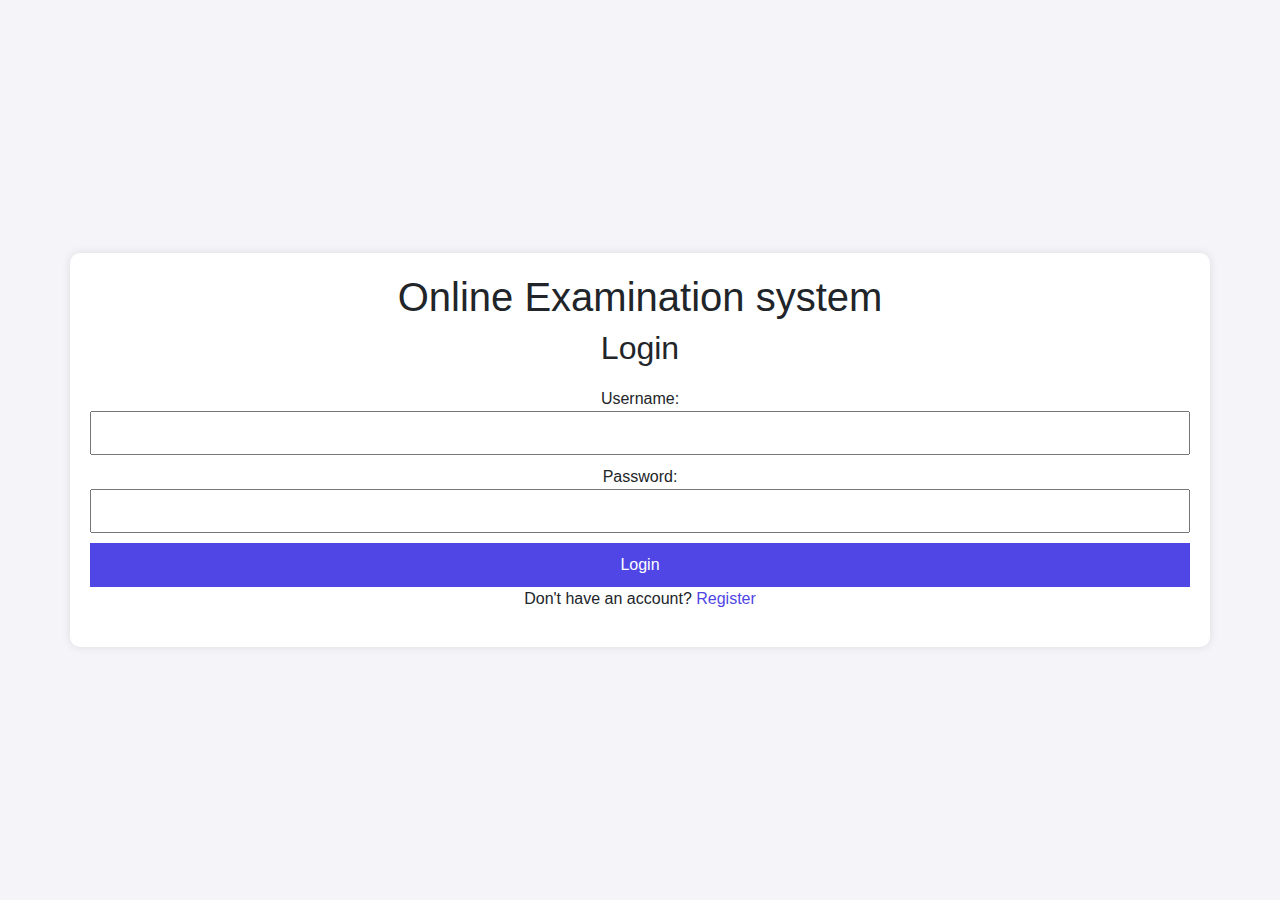
<file: index.html>
<!DOCTYPE html>
<html lang="en">
<head>
    <meta charset="UTF-8">
    <meta name="viewport" content="width=device-width, initial-scale=1.0">
    <title>Examination system</title>
    <link href="https://cdn.jsdelivr.net/npm/bootstrap@5.3.3/dist/css/bootstrap.min.css" rel="stylesheet">
    <link rel="stylesheet" href="style.css">
    <link rel="stylesheet" href="style.css">
</head>
<body>
    <div class="container">
        <header>
            <h1>Online Examination system</h1>
            <nav>
              
            </nav>
        </header>

        <div id="content">
            <p>Welcome to the Online Examination Center. Please select an option from above.</p>
        </div>
    </div>

    <script src="script.js"></script>
</body>
</html>
</file>
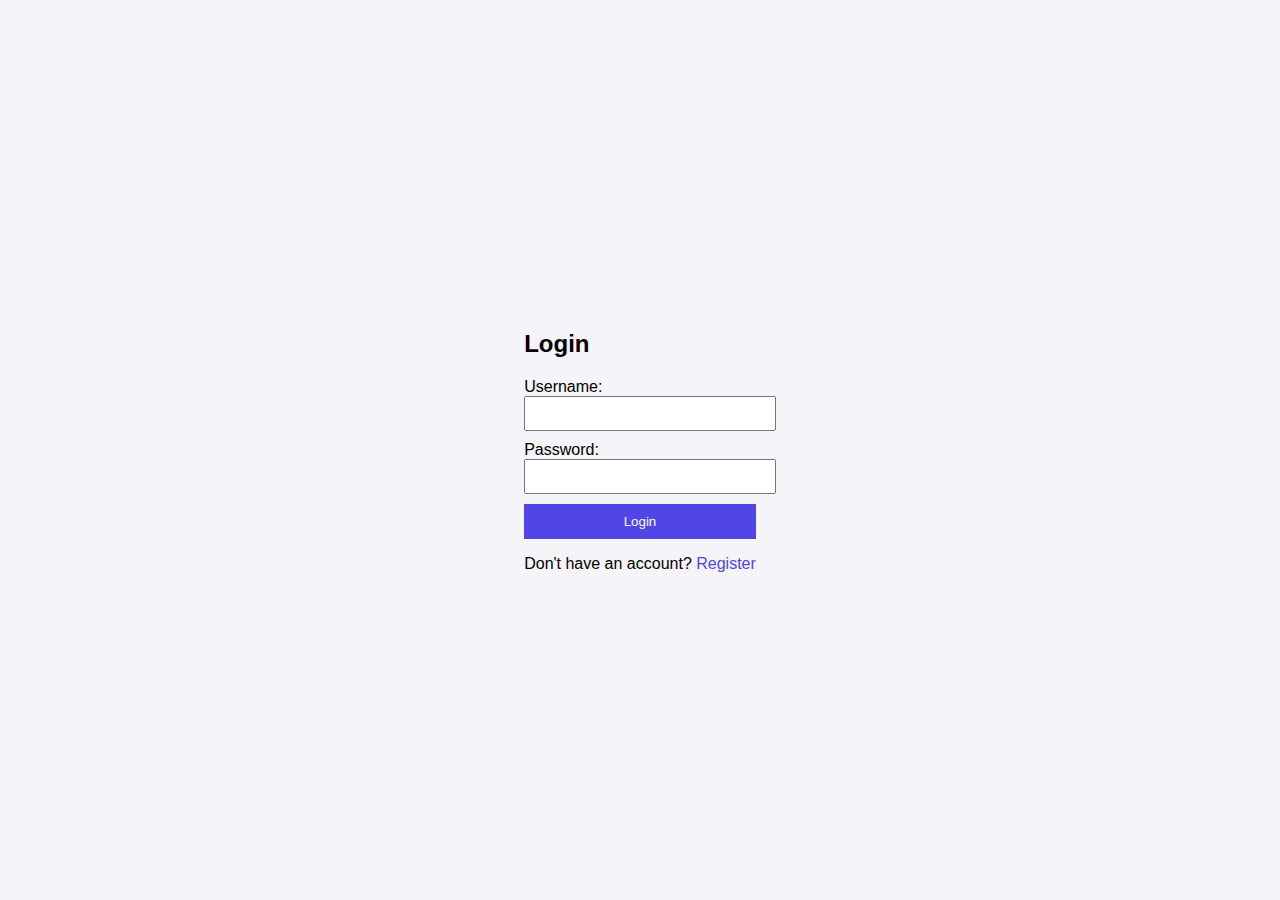
<file: login.html>
<!DOCTYPE html>
<html lang="en">
<head>
    <meta charset="UTF-8">
    <meta name="viewport" content="width=device-width, initial-scale=1.0">
    <title>Login Page</title>
    <link rel="stylesheet" href="style.css">
</head>
<body>
    <div class="login-container">
        <h2>Login</h2>
        <form onsubmit="loadPage('dashboard.html'); return false;">
            <label for="username">Username:</label>
            <input type="text" id="username" required>
        
            <label for="password">Password:</label>
            <input type="text" id="password" required>
        
            <button type="submit">Login</button>
        </form>
        <p>Don't have an account? <a href="#" onclick="loadPage('register.html')">Register</a></p>
        
    <script src="script.js"></script>

</body>
</html>
</file>
<file: style.css>
body {
    font-family: Arial, sans-serif;
    background-color: #f4f4f9;
    margin: 0;
    padding: 0;
    display: flex;
    justify-content: center;
    align-items: center;
    height: 100vh;
}

.container {
    background: white;
    padding: 20px;
    border-radius: 10px;
    box-shadow: 0 0 10px rgba(0, 0, 0, 0.1);
    text-align: center;
}

h2 {
    margin-bottom: 20px;
}

form {
    display: flex;
    flex-direction: column;
}

input {
    margin-bottom: 10px;
    padding: 8px;
    width: 100%;
}

button {
    background-color: #4F46E5;
    color: white;
    padding: 10px;
    border: none;
    cursor: pointer;
}

button:hover {
    background-color: #3b37b1;
}

a {
    text-decoration: none;
    color: #4F46E5;
}

a:hover {
    text-decoration: underline;
}
</file>
